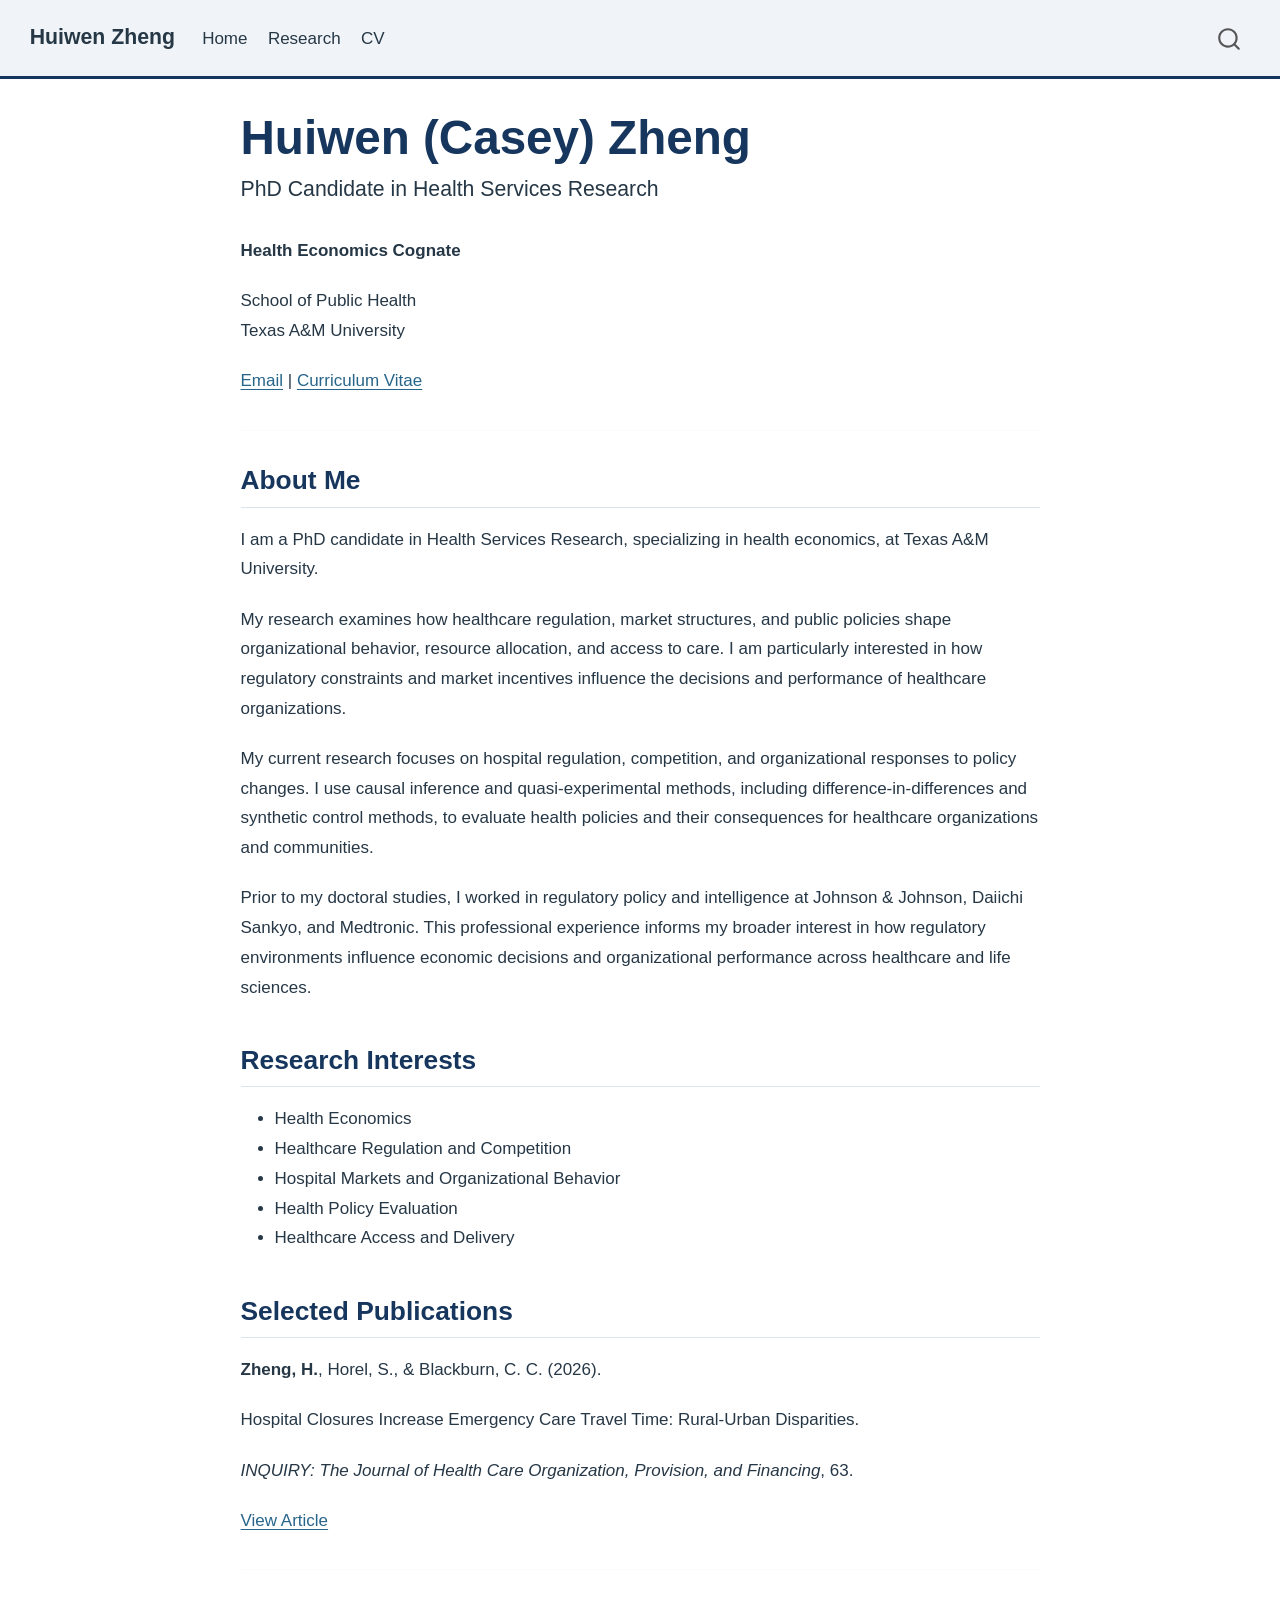
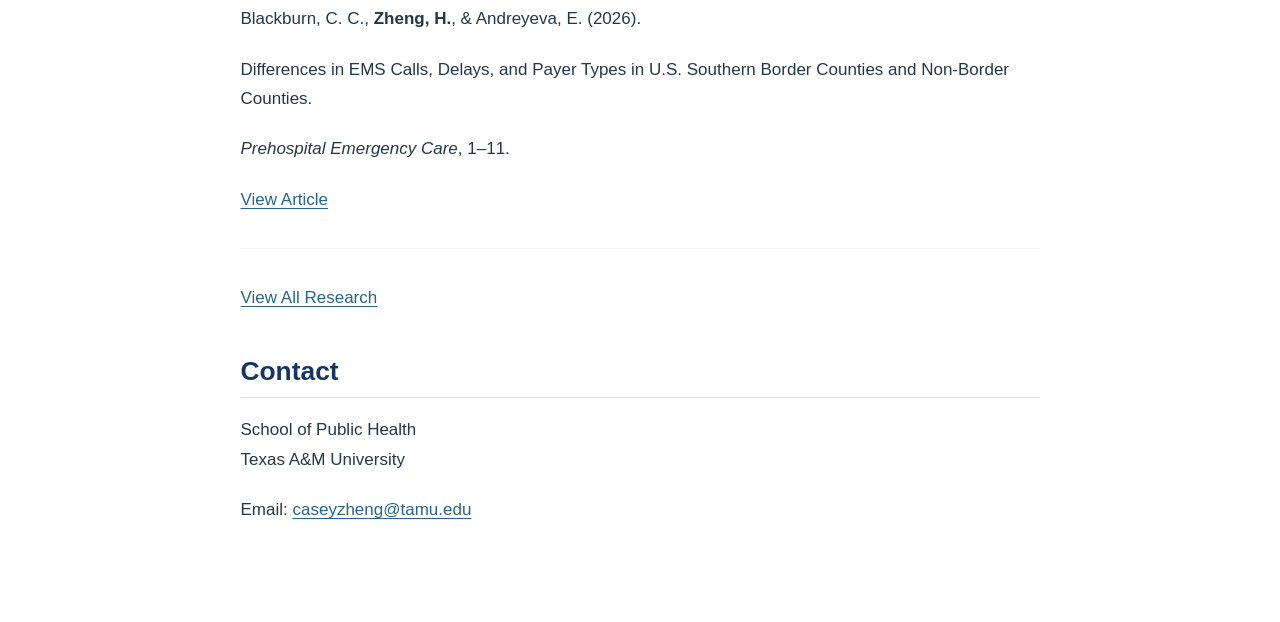
<file: index.html>
<!DOCTYPE html>
<html xmlns="http://www.w3.org/1999/xhtml" lang="en" xml:lang="en"><head>

<meta charset="utf-8">
<meta name="generator" content="quarto-1.5.57">

<meta name="viewport" content="width=device-width, initial-scale=1.0, user-scalable=yes">


<title>Huiwen (Casey) Zheng – Huiwen Zheng</title>
<style>
code{white-space: pre-wrap;}
span.smallcaps{font-variant: small-caps;}
div.columns{display: flex; gap: min(4vw, 1.5em);}
div.column{flex: auto; overflow-x: auto;}
div.hanging-indent{margin-left: 1.5em; text-indent: -1.5em;}
ul.task-list{list-style: none;}
ul.task-list li input[type="checkbox"] {
  width: 0.8em;
  margin: 0 0.8em 0.2em -1em; /* quarto-specific, see https://github.com/quarto-dev/quarto-cli/issues/4556 */ 
  vertical-align: middle;
}
</style>


<script src="site_libs/quarto-nav/quarto-nav.js"></script>
<script src="site_libs/quarto-nav/headroom.min.js"></script>
<script src="site_libs/clipboard/clipboard.min.js"></script>
<script src="site_libs/quarto-search/autocomplete.umd.js"></script>
<script src="site_libs/quarto-search/fuse.min.js"></script>
<script src="site_libs/quarto-search/quarto-search.js"></script>
<meta name="quarto:offset" content="./">
<script src="site_libs/quarto-html/quarto.js"></script>
<script src="site_libs/quarto-html/popper.min.js"></script>
<script src="site_libs/quarto-html/tippy.umd.min.js"></script>
<script src="site_libs/quarto-html/anchor.min.js"></script>
<link href="site_libs/quarto-html/tippy.css" rel="stylesheet">
<link href="site_libs/quarto-html/quarto-syntax-highlighting.css" rel="stylesheet" id="quarto-text-highlighting-styles">
<script src="site_libs/bootstrap/bootstrap.min.js"></script>
<link href="site_libs/bootstrap/bootstrap-icons.css" rel="stylesheet">
<link href="site_libs/bootstrap/bootstrap.min.css" rel="stylesheet" id="quarto-bootstrap" data-mode="light">
<script id="quarto-search-options" type="application/json">{
  "location": "navbar",
  "copy-button": false,
  "collapse-after": 3,
  "panel-placement": "end",
  "type": "overlay",
  "limit": 50,
  "keyboard-shortcut": [
    "f",
    "/",
    "s"
  ],
  "show-item-context": false,
  "language": {
    "search-no-results-text": "No results",
    "search-matching-documents-text": "matching documents",
    "search-copy-link-title": "Copy link to search",
    "search-hide-matches-text": "Hide additional matches",
    "search-more-match-text": "more match in this document",
    "search-more-matches-text": "more matches in this document",
    "search-clear-button-title": "Clear",
    "search-text-placeholder": "",
    "search-detached-cancel-button-title": "Cancel",
    "search-submit-button-title": "Submit",
    "search-label": "Search"
  }
}</script>


<link rel="stylesheet" href="styles.css">
</head>

<body class="nav-fixed fullcontent">

<div id="quarto-search-results"></div>
  <header id="quarto-header" class="headroom fixed-top">
    <nav class="navbar navbar-expand-lg " data-bs-theme="dark">
      <div class="navbar-container container-fluid">
      <div class="navbar-brand-container mx-auto">
    <a class="navbar-brand" href="./index.html">
    <span class="navbar-title">Huiwen Zheng</span>
    </a>
  </div>
            <div id="quarto-search" class="" title="Search"></div>
          <button class="navbar-toggler" type="button" data-bs-toggle="collapse" data-bs-target="#navbarCollapse" aria-controls="navbarCollapse" role="menu" aria-expanded="false" aria-label="Toggle navigation" onclick="if (window.quartoToggleHeadroom) { window.quartoToggleHeadroom(); }">
  <span class="navbar-toggler-icon"></span>
</button>
          <div class="collapse navbar-collapse" id="navbarCollapse">
            <ul class="navbar-nav navbar-nav-scroll me-auto">
  <li class="nav-item">
    <a class="nav-link active" href="./index.html" aria-current="page"> 
<span class="menu-text">Home</span></a>
  </li>  
  <li class="nav-item">
    <a class="nav-link" href="./research.html"> 
<span class="menu-text">Research</span></a>
  </li>  
  <li class="nav-item">
    <a class="nav-link" href="./cv.html"> 
<span class="menu-text">CV</span></a>
  </li>  
</ul>
          </div> <!-- /navcollapse -->
            <div class="quarto-navbar-tools">
</div>
      </div> <!-- /container-fluid -->
    </nav>
</header>
<!-- content -->
<div id="quarto-content" class="quarto-container page-columns page-rows-contents page-layout-article page-navbar">
<!-- sidebar -->
<!-- margin-sidebar -->
    
<!-- main -->
<main class="content" id="quarto-document-content">

<header id="title-block-header" class="quarto-title-block default">
<div class="quarto-title">
<h1 class="title">Huiwen (Casey) Zheng</h1>
<p class="subtitle lead">PhD Candidate in Health Services Research</p>
</div>



<div class="quarto-title-meta">

    
  
    
  </div>
  


</header>


<p><strong>Health Economics Cognate</strong></p>
<p>School of Public Health<br>
Texas A&amp;M University</p>
<p><a href="mailto:caseyzheng@tamu.edu">Email</a> | <a href="./cv.html">Curriculum Vitae</a></p>
<hr>
<section id="about-me" class="level2">
<h2 class="anchored" data-anchor-id="about-me">About Me</h2>
<p>I am a PhD candidate in Health Services Research, specializing in health economics, at Texas A&amp;M University.</p>
<p>My research examines how healthcare regulation, market structures, and public policies shape organizational behavior, resource allocation, and access to care. I am particularly interested in how regulatory constraints and market incentives influence the decisions and performance of healthcare organizations.</p>
<p>My current research focuses on hospital regulation, competition, and organizational responses to policy changes. I use causal inference and quasi-experimental methods, including difference-in-differences and synthetic control methods, to evaluate health policies and their consequences for healthcare organizations and communities.</p>
<p>Prior to my doctoral studies, I worked in regulatory policy and intelligence at Johnson &amp; Johnson, Daiichi Sankyo, and Medtronic. This professional experience informs my broader interest in how regulatory environments influence economic decisions and organizational performance across healthcare and life sciences.</p>
</section>
<section id="research-interests" class="level2">
<h2 class="anchored" data-anchor-id="research-interests">Research Interests</h2>
<ul>
<li>Health Economics</li>
<li>Healthcare Regulation and Competition</li>
<li>Hospital Markets and Organizational Behavior</li>
<li>Health Policy Evaluation</li>
<li>Healthcare Access and Delivery</li>
</ul>
</section>
<section id="selected-publications" class="level2">
<h2 class="anchored" data-anchor-id="selected-publications">Selected Publications</h2>
<p><strong>Zheng, H.</strong>, Horel, S., &amp; Blackburn, C. C. (2026).</p>
<p>Hospital Closures Increase Emergency Care Travel Time: Rural-Urban Disparities.</p>
<p><em>INQUIRY: The Journal of Health Care Organization, Provision, and Financing</em>, 63.</p>
<p><a href="https://doi.org/10.1177/00469580261454514">View Article</a></p>
<hr>
<p>Blackburn, C. C., <strong>Zheng, H.</strong>, &amp; Andreyeva, E. (2026).</p>
<p>Differences in EMS Calls, Delays, and Payer Types in U.S. Southern Border Counties and Non-Border Counties.</p>
<p><em>Prehospital Emergency Care</em>, 1–11.</p>
<p><a href="https://doi.org/10.1080/10903127.2026.2735429">View Article</a></p>
<hr>
<p><a href="./research.html">View All Research</a></p>
</section>
<section id="contact" class="level2">
<h2 class="anchored" data-anchor-id="contact">Contact</h2>
<p>School of Public Health<br>
Texas A&amp;M University</p>
<p>Email: <a href="mailto:caseyzheng@tamu.edu">caseyzheng@tamu.edu</a></p>


</section>

</main> <!-- /main -->
<script id="quarto-html-after-body" type="application/javascript">
window.document.addEventListener("DOMContentLoaded", function (event) {
  const toggleBodyColorMode = (bsSheetEl) => {
    const mode = bsSheetEl.getAttribute("data-mode");
    const bodyEl = window.document.querySelector("body");
    if (mode === "dark") {
      bodyEl.classList.add("quarto-dark");
      bodyEl.classList.remove("quarto-light");
    } else {
      bodyEl.classList.add("quarto-light");
      bodyEl.classList.remove("quarto-dark");
    }
  }
  const toggleBodyColorPrimary = () => {
    const bsSheetEl = window.document.querySelector("link#quarto-bootstrap");
    if (bsSheetEl) {
      toggleBodyColorMode(bsSheetEl);
    }
  }
  toggleBodyColorPrimary();  
  const icon = "";
  const anchorJS = new window.AnchorJS();
  anchorJS.options = {
    placement: 'right',
    icon: icon
  };
  anchorJS.add('.anchored');
  const isCodeAnnotation = (el) => {
    for (const clz of el.classList) {
      if (clz.startsWith('code-annotation-')) {                     
        return true;
      }
    }
    return false;
  }
  const onCopySuccess = function(e) {
    // button target
    const button = e.trigger;
    // don't keep focus
    button.blur();
    // flash "checked"
    button.classList.add('code-copy-button-checked');
    var currentTitle = button.getAttribute("title");
    button.setAttribute("title", "Copied!");
    let tooltip;
    if (window.bootstrap) {
      button.setAttribute("data-bs-toggle", "tooltip");
      button.setAttribute("data-bs-placement", "left");
      button.setAttribute("data-bs-title", "Copied!");
      tooltip = new bootstrap.Tooltip(button, 
        { trigger: "manual", 
          customClass: "code-copy-button-tooltip",
          offset: [0, -8]});
      tooltip.show();    
    }
    setTimeout(function() {
      if (tooltip) {
        tooltip.hide();
        button.removeAttribute("data-bs-title");
        button.removeAttribute("data-bs-toggle");
        button.removeAttribute("data-bs-placement");
      }
      button.setAttribute("title", currentTitle);
      button.classList.remove('code-copy-button-checked');
    }, 1000);
    // clear code selection
    e.clearSelection();
  }
  const getTextToCopy = function(trigger) {
      const codeEl = trigger.previousElementSibling.cloneNode(true);
      for (const childEl of codeEl.children) {
        if (isCodeAnnotation(childEl)) {
          childEl.remove();
        }
      }
      return codeEl.innerText;
  }
  const clipboard = new window.ClipboardJS('.code-copy-button:not([data-in-quarto-modal])', {
    text: getTextToCopy
  });
  clipboard.on('success', onCopySuccess);
  if (window.document.getElementById('quarto-embedded-source-code-modal')) {
    // For code content inside modals, clipBoardJS needs to be initialized with a container option
    // TODO: Check when it could be a function (https://github.com/zenorocha/clipboard.js/issues/860)
    const clipboardModal = new window.ClipboardJS('.code-copy-button[data-in-quarto-modal]', {
      text: getTextToCopy,
      container: window.document.getElementById('quarto-embedded-source-code-modal')
    });
    clipboardModal.on('success', onCopySuccess);
  }
    var localhostRegex = new RegExp(/^(?:http|https):\/\/localhost\:?[0-9]*\//);
    var mailtoRegex = new RegExp(/^mailto:/);
      var filterRegex = new RegExp("https:\/\/huiwencaseyzheng\.github\.io\/");
    var isInternal = (href) => {
        return filterRegex.test(href) || localhostRegex.test(href) || mailtoRegex.test(href);
    }
    // Inspect non-navigation links and adorn them if external
 	var links = window.document.querySelectorAll('a[href]:not(.nav-link):not(.navbar-brand):not(.toc-action):not(.sidebar-link):not(.sidebar-item-toggle):not(.pagination-link):not(.no-external):not([aria-hidden]):not(.dropdown-item):not(.quarto-navigation-tool):not(.about-link)');
    for (var i=0; i<links.length; i++) {
      const link = links[i];
      if (!isInternal(link.href)) {
        // undo the damage that might have been done by quarto-nav.js in the case of
        // links that we want to consider external
        if (link.dataset.originalHref !== undefined) {
          link.href = link.dataset.originalHref;
        }
      }
    }
  function tippyHover(el, contentFn, onTriggerFn, onUntriggerFn) {
    const config = {
      allowHTML: true,
      maxWidth: 500,
      delay: 100,
      arrow: false,
      appendTo: function(el) {
          return el.parentElement;
      },
      interactive: true,
      interactiveBorder: 10,
      theme: 'quarto',
      placement: 'bottom-start',
    };
    if (contentFn) {
      config.content = contentFn;
    }
    if (onTriggerFn) {
      config.onTrigger = onTriggerFn;
    }
    if (onUntriggerFn) {
      config.onUntrigger = onUntriggerFn;
    }
    window.tippy(el, config); 
  }
  const noterefs = window.document.querySelectorAll('a[role="doc-noteref"]');
  for (var i=0; i<noterefs.length; i++) {
    const ref = noterefs[i];
    tippyHover(ref, function() {
      // use id or data attribute instead here
      let href = ref.getAttribute('data-footnote-href') || ref.getAttribute('href');
      try { href = new URL(href).hash; } catch {}
      const id = href.replace(/^#\/?/, "");
      const note = window.document.getElementById(id);
      if (note) {
        return note.innerHTML;
      } else {
        return "";
      }
    });
  }
  const xrefs = window.document.querySelectorAll('a.quarto-xref');
  const processXRef = (id, note) => {
    // Strip column container classes
    const stripColumnClz = (el) => {
      el.classList.remove("page-full", "page-columns");
      if (el.children) {
        for (const child of el.children) {
          stripColumnClz(child);
        }
      }
    }
    stripColumnClz(note)
    if (id === null || id.startsWith('sec-')) {
      // Special case sections, only their first couple elements
      const container = document.createElement("div");
      if (note.children && note.children.length > 2) {
        container.appendChild(note.children[0].cloneNode(true));
        for (let i = 1; i < note.children.length; i++) {
          const child = note.children[i];
          if (child.tagName === "P" && child.innerText === "") {
            continue;
          } else {
            container.appendChild(child.cloneNode(true));
            break;
          }
        }
        if (window.Quarto?.typesetMath) {
          window.Quarto.typesetMath(container);
        }
        return container.innerHTML
      } else {
        if (window.Quarto?.typesetMath) {
          window.Quarto.typesetMath(note);
        }
        return note.innerHTML;
      }
    } else {
      // Remove any anchor links if they are present
      const anchorLink = note.querySelector('a.anchorjs-link');
      if (anchorLink) {
        anchorLink.remove();
      }
      if (window.Quarto?.typesetMath) {
        window.Quarto.typesetMath(note);
      }
      // TODO in 1.5, we should make sure this works without a callout special case
      if (note.classList.contains("callout")) {
        return note.outerHTML;
      } else {
        return note.innerHTML;
      }
    }
  }
  for (var i=0; i<xrefs.length; i++) {
    const xref = xrefs[i];
    tippyHover(xref, undefined, function(instance) {
      instance.disable();
      let url = xref.getAttribute('href');
      let hash = undefined; 
      if (url.startsWith('#')) {
        hash = url;
      } else {
        try { hash = new URL(url).hash; } catch {}
      }
      if (hash) {
        const id = hash.replace(/^#\/?/, "");
        const note = window.document.getElementById(id);
        if (note !== null) {
          try {
            const html = processXRef(id, note.cloneNode(true));
            instance.setContent(html);
          } finally {
            instance.enable();
            instance.show();
          }
        } else {
          // See if we can fetch this
          fetch(url.split('#')[0])
          .then(res => res.text())
          .then(html => {
            const parser = new DOMParser();
            const htmlDoc = parser.parseFromString(html, "text/html");
            const note = htmlDoc.getElementById(id);
            if (note !== null) {
              const html = processXRef(id, note);
              instance.setContent(html);
            } 
          }).finally(() => {
            instance.enable();
            instance.show();
          });
        }
      } else {
        // See if we can fetch a full url (with no hash to target)
        // This is a special case and we should probably do some content thinning / targeting
        fetch(url)
        .then(res => res.text())
        .then(html => {
          const parser = new DOMParser();
          const htmlDoc = parser.parseFromString(html, "text/html");
          const note = htmlDoc.querySelector('main.content');
          if (note !== null) {
            // This should only happen for chapter cross references
            // (since there is no id in the URL)
            // remove the first header
            if (note.children.length > 0 && note.children[0].tagName === "HEADER") {
              note.children[0].remove();
            }
            const html = processXRef(null, note);
            instance.setContent(html);
          } 
        }).finally(() => {
          instance.enable();
          instance.show();
        });
      }
    }, function(instance) {
    });
  }
      let selectedAnnoteEl;
      const selectorForAnnotation = ( cell, annotation) => {
        let cellAttr = 'data-code-cell="' + cell + '"';
        let lineAttr = 'data-code-annotation="' +  annotation + '"';
        const selector = 'span[' + cellAttr + '][' + lineAttr + ']';
        return selector;
      }
      const selectCodeLines = (annoteEl) => {
        const doc = window.document;
        const targetCell = annoteEl.getAttribute("data-target-cell");
        const targetAnnotation = annoteEl.getAttribute("data-target-annotation");
        const annoteSpan = window.document.querySelector(selectorForAnnotation(targetCell, targetAnnotation));
        const lines = annoteSpan.getAttribute("data-code-lines").split(",");
        const lineIds = lines.map((line) => {
          return targetCell + "-" + line;
        })
        let top = null;
        let height = null;
        let parent = null;
        if (lineIds.length > 0) {
            //compute the position of the single el (top and bottom and make a div)
            const el = window.document.getElementById(lineIds[0]);
            top = el.offsetTop;
            height = el.offsetHeight;
            parent = el.parentElement.parentElement;
          if (lineIds.length > 1) {
            const lastEl = window.document.getElementById(lineIds[lineIds.length - 1]);
            const bottom = lastEl.offsetTop + lastEl.offsetHeight;
            height = bottom - top;
          }
          if (top !== null && height !== null && parent !== null) {
            // cook up a div (if necessary) and position it 
            let div = window.document.getElementById("code-annotation-line-highlight");
            if (div === null) {
              div = window.document.createElement("div");
              div.setAttribute("id", "code-annotation-line-highlight");
              div.style.position = 'absolute';
              parent.appendChild(div);
            }
            div.style.top = top - 2 + "px";
            div.style.height = height + 4 + "px";
            div.style.left = 0;
            let gutterDiv = window.document.getElementById("code-annotation-line-highlight-gutter");
            if (gutterDiv === null) {
              gutterDiv = window.document.createElement("div");
              gutterDiv.setAttribute("id", "code-annotation-line-highlight-gutter");
              gutterDiv.style.position = 'absolute';
              const codeCell = window.document.getElementById(targetCell);
              const gutter = codeCell.querySelector('.code-annotation-gutter');
              gutter.appendChild(gutterDiv);
            }
            gutterDiv.style.top = top - 2 + "px";
            gutterDiv.style.height = height + 4 + "px";
          }
          selectedAnnoteEl = annoteEl;
        }
      };
      const unselectCodeLines = () => {
        const elementsIds = ["code-annotation-line-highlight", "code-annotation-line-highlight-gutter"];
        elementsIds.forEach((elId) => {
          const div = window.document.getElementById(elId);
          if (div) {
            div.remove();
          }
        });
        selectedAnnoteEl = undefined;
      };
        // Handle positioning of the toggle
    window.addEventListener(
      "resize",
      throttle(() => {
        elRect = undefined;
        if (selectedAnnoteEl) {
          selectCodeLines(selectedAnnoteEl);
        }
      }, 10)
    );
    function throttle(fn, ms) {
    let throttle = false;
    let timer;
      return (...args) => {
        if(!throttle) { // first call gets through
            fn.apply(this, args);
            throttle = true;
        } else { // all the others get throttled
            if(timer) clearTimeout(timer); // cancel #2
            timer = setTimeout(() => {
              fn.apply(this, args);
              timer = throttle = false;
            }, ms);
        }
      };
    }
      // Attach click handler to the DT
      const annoteDls = window.document.querySelectorAll('dt[data-target-cell]');
      for (const annoteDlNode of annoteDls) {
        annoteDlNode.addEventListener('click', (event) => {
          const clickedEl = event.target;
          if (clickedEl !== selectedAnnoteEl) {
            unselectCodeLines();
            const activeEl = window.document.querySelector('dt[data-target-cell].code-annotation-active');
            if (activeEl) {
              activeEl.classList.remove('code-annotation-active');
            }
            selectCodeLines(clickedEl);
            clickedEl.classList.add('code-annotation-active');
          } else {
            // Unselect the line
            unselectCodeLines();
            clickedEl.classList.remove('code-annotation-active');
          }
        });
      }
  const findCites = (el) => {
    const parentEl = el.parentElement;
    if (parentEl) {
      const cites = parentEl.dataset.cites;
      if (cites) {
        return {
          el,
          cites: cites.split(' ')
        };
      } else {
        return findCites(el.parentElement)
      }
    } else {
      return undefined;
    }
  };
  var bibliorefs = window.document.querySelectorAll('a[role="doc-biblioref"]');
  for (var i=0; i<bibliorefs.length; i++) {
    const ref = bibliorefs[i];
    const citeInfo = findCites(ref);
    if (citeInfo) {
      tippyHover(citeInfo.el, function() {
        var popup = window.document.createElement('div');
        citeInfo.cites.forEach(function(cite) {
          var citeDiv = window.document.createElement('div');
          citeDiv.classList.add('hanging-indent');
          citeDiv.classList.add('csl-entry');
          var biblioDiv = window.document.getElementById('ref-' + cite);
          if (biblioDiv) {
            citeDiv.innerHTML = biblioDiv.innerHTML;
          }
          popup.appendChild(citeDiv);
        });
        return popup.innerHTML;
      });
    }
  }
});
</script>
</div> <!-- /content -->




</body></html>
</file>
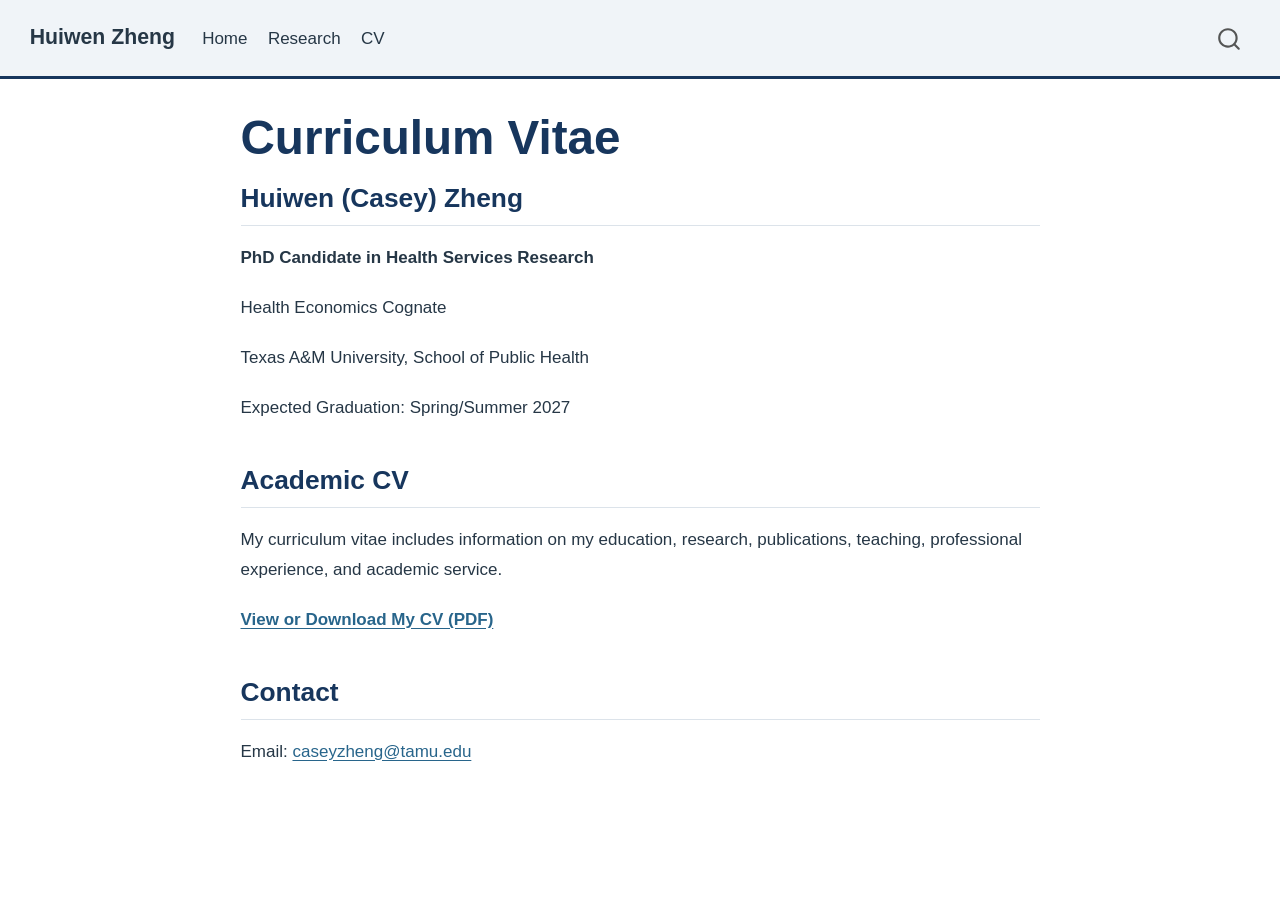
<file: cv.html>
<!DOCTYPE html>
<html xmlns="http://www.w3.org/1999/xhtml" lang="en" xml:lang="en"><head>

<meta charset="utf-8">
<meta name="generator" content="quarto-1.5.57">

<meta name="viewport" content="width=device-width, initial-scale=1.0, user-scalable=yes">


<title>Curriculum Vitae – Huiwen Zheng</title>
<style>
code{white-space: pre-wrap;}
span.smallcaps{font-variant: small-caps;}
div.columns{display: flex; gap: min(4vw, 1.5em);}
div.column{flex: auto; overflow-x: auto;}
div.hanging-indent{margin-left: 1.5em; text-indent: -1.5em;}
ul.task-list{list-style: none;}
ul.task-list li input[type="checkbox"] {
  width: 0.8em;
  margin: 0 0.8em 0.2em -1em; /* quarto-specific, see https://github.com/quarto-dev/quarto-cli/issues/4556 */ 
  vertical-align: middle;
}
</style>


<script src="site_libs/quarto-nav/quarto-nav.js"></script>
<script src="site_libs/quarto-nav/headroom.min.js"></script>
<script src="site_libs/clipboard/clipboard.min.js"></script>
<script src="site_libs/quarto-search/autocomplete.umd.js"></script>
<script src="site_libs/quarto-search/fuse.min.js"></script>
<script src="site_libs/quarto-search/quarto-search.js"></script>
<meta name="quarto:offset" content="./">
<script src="site_libs/quarto-html/quarto.js"></script>
<script src="site_libs/quarto-html/popper.min.js"></script>
<script src="site_libs/quarto-html/tippy.umd.min.js"></script>
<script src="site_libs/quarto-html/anchor.min.js"></script>
<link href="site_libs/quarto-html/tippy.css" rel="stylesheet">
<link href="site_libs/quarto-html/quarto-syntax-highlighting.css" rel="stylesheet" id="quarto-text-highlighting-styles">
<script src="site_libs/bootstrap/bootstrap.min.js"></script>
<link href="site_libs/bootstrap/bootstrap-icons.css" rel="stylesheet">
<link href="site_libs/bootstrap/bootstrap.min.css" rel="stylesheet" id="quarto-bootstrap" data-mode="light">
<script id="quarto-search-options" type="application/json">{
  "location": "navbar",
  "copy-button": false,
  "collapse-after": 3,
  "panel-placement": "end",
  "type": "overlay",
  "limit": 50,
  "keyboard-shortcut": [
    "f",
    "/",
    "s"
  ],
  "show-item-context": false,
  "language": {
    "search-no-results-text": "No results",
    "search-matching-documents-text": "matching documents",
    "search-copy-link-title": "Copy link to search",
    "search-hide-matches-text": "Hide additional matches",
    "search-more-match-text": "more match in this document",
    "search-more-matches-text": "more matches in this document",
    "search-clear-button-title": "Clear",
    "search-text-placeholder": "",
    "search-detached-cancel-button-title": "Cancel",
    "search-submit-button-title": "Submit",
    "search-label": "Search"
  }
}</script>


<link rel="stylesheet" href="styles.css">
</head>

<body class="nav-fixed fullcontent">

<div id="quarto-search-results"></div>
  <header id="quarto-header" class="headroom fixed-top">
    <nav class="navbar navbar-expand-lg " data-bs-theme="dark">
      <div class="navbar-container container-fluid">
      <div class="navbar-brand-container mx-auto">
    <a class="navbar-brand" href="./index.html">
    <span class="navbar-title">Huiwen Zheng</span>
    </a>
  </div>
            <div id="quarto-search" class="" title="Search"></div>
          <button class="navbar-toggler" type="button" data-bs-toggle="collapse" data-bs-target="#navbarCollapse" aria-controls="navbarCollapse" role="menu" aria-expanded="false" aria-label="Toggle navigation" onclick="if (window.quartoToggleHeadroom) { window.quartoToggleHeadroom(); }">
  <span class="navbar-toggler-icon"></span>
</button>
          <div class="collapse navbar-collapse" id="navbarCollapse">
            <ul class="navbar-nav navbar-nav-scroll me-auto">
  <li class="nav-item">
    <a class="nav-link" href="./index.html"> 
<span class="menu-text">Home</span></a>
  </li>  
  <li class="nav-item">
    <a class="nav-link" href="./research.html"> 
<span class="menu-text">Research</span></a>
  </li>  
  <li class="nav-item">
    <a class="nav-link active" href="./cv.html" aria-current="page"> 
<span class="menu-text">CV</span></a>
  </li>  
</ul>
          </div> <!-- /navcollapse -->
            <div class="quarto-navbar-tools">
</div>
      </div> <!-- /container-fluid -->
    </nav>
</header>
<!-- content -->
<div id="quarto-content" class="quarto-container page-columns page-rows-contents page-layout-article page-navbar">
<!-- sidebar -->
<!-- margin-sidebar -->
    
<!-- main -->
<main class="content" id="quarto-document-content">

<header id="title-block-header" class="quarto-title-block default">
<div class="quarto-title">
<h1 class="title">Curriculum Vitae</h1>
</div>



<div class="quarto-title-meta">

    
  
    
  </div>
  


</header>


<section id="huiwen-casey-zheng" class="level2">
<h2 class="anchored" data-anchor-id="huiwen-casey-zheng">Huiwen (Casey) Zheng</h2>
<p><strong>PhD Candidate in Health Services Research</strong></p>
<p>Health Economics Cognate</p>
<p>Texas A&amp;M University, School of Public Health</p>
<p>Expected Graduation: Spring/Summer 2027</p>
</section>
<section id="academic-cv" class="level2">
<h2 class="anchored" data-anchor-id="academic-cv">Academic CV</h2>
<p>My curriculum vitae includes information on my education, research, publications, teaching, professional experience, and academic service.</p>
<p><a href="files/Huiwen_Zheng_Public_CV.pdf"><strong>View or Download My CV (PDF)</strong></a></p>
</section>
<section id="contact" class="level2">
<h2 class="anchored" data-anchor-id="contact">Contact</h2>
<p>Email: <a href="mailto:caseyzheng@tamu.edu">caseyzheng@tamu.edu</a></p>


</section>

</main> <!-- /main -->
<script id="quarto-html-after-body" type="application/javascript">
window.document.addEventListener("DOMContentLoaded", function (event) {
  const toggleBodyColorMode = (bsSheetEl) => {
    const mode = bsSheetEl.getAttribute("data-mode");
    const bodyEl = window.document.querySelector("body");
    if (mode === "dark") {
      bodyEl.classList.add("quarto-dark");
      bodyEl.classList.remove("quarto-light");
    } else {
      bodyEl.classList.add("quarto-light");
      bodyEl.classList.remove("quarto-dark");
    }
  }
  const toggleBodyColorPrimary = () => {
    const bsSheetEl = window.document.querySelector("link#quarto-bootstrap");
    if (bsSheetEl) {
      toggleBodyColorMode(bsSheetEl);
    }
  }
  toggleBodyColorPrimary();  
  const icon = "";
  const anchorJS = new window.AnchorJS();
  anchorJS.options = {
    placement: 'right',
    icon: icon
  };
  anchorJS.add('.anchored');
  const isCodeAnnotation = (el) => {
    for (const clz of el.classList) {
      if (clz.startsWith('code-annotation-')) {                     
        return true;
      }
    }
    return false;
  }
  const onCopySuccess = function(e) {
    // button target
    const button = e.trigger;
    // don't keep focus
    button.blur();
    // flash "checked"
    button.classList.add('code-copy-button-checked');
    var currentTitle = button.getAttribute("title");
    button.setAttribute("title", "Copied!");
    let tooltip;
    if (window.bootstrap) {
      button.setAttribute("data-bs-toggle", "tooltip");
      button.setAttribute("data-bs-placement", "left");
      button.setAttribute("data-bs-title", "Copied!");
      tooltip = new bootstrap.Tooltip(button, 
        { trigger: "manual", 
          customClass: "code-copy-button-tooltip",
          offset: [0, -8]});
      tooltip.show();    
    }
    setTimeout(function() {
      if (tooltip) {
        tooltip.hide();
        button.removeAttribute("data-bs-title");
        button.removeAttribute("data-bs-toggle");
        button.removeAttribute("data-bs-placement");
      }
      button.setAttribute("title", currentTitle);
      button.classList.remove('code-copy-button-checked');
    }, 1000);
    // clear code selection
    e.clearSelection();
  }
  const getTextToCopy = function(trigger) {
      const codeEl = trigger.previousElementSibling.cloneNode(true);
      for (const childEl of codeEl.children) {
        if (isCodeAnnotation(childEl)) {
          childEl.remove();
        }
      }
      return codeEl.innerText;
  }
  const clipboard = new window.ClipboardJS('.code-copy-button:not([data-in-quarto-modal])', {
    text: getTextToCopy
  });
  clipboard.on('success', onCopySuccess);
  if (window.document.getElementById('quarto-embedded-source-code-modal')) {
    // For code content inside modals, clipBoardJS needs to be initialized with a container option
    // TODO: Check when it could be a function (https://github.com/zenorocha/clipboard.js/issues/860)
    const clipboardModal = new window.ClipboardJS('.code-copy-button[data-in-quarto-modal]', {
      text: getTextToCopy,
      container: window.document.getElementById('quarto-embedded-source-code-modal')
    });
    clipboardModal.on('success', onCopySuccess);
  }
    var localhostRegex = new RegExp(/^(?:http|https):\/\/localhost\:?[0-9]*\//);
    var mailtoRegex = new RegExp(/^mailto:/);
      var filterRegex = new RegExp("https:\/\/huiwencaseyzheng\.github\.io\/");
    var isInternal = (href) => {
        return filterRegex.test(href) || localhostRegex.test(href) || mailtoRegex.test(href);
    }
    // Inspect non-navigation links and adorn them if external
 	var links = window.document.querySelectorAll('a[href]:not(.nav-link):not(.navbar-brand):not(.toc-action):not(.sidebar-link):not(.sidebar-item-toggle):not(.pagination-link):not(.no-external):not([aria-hidden]):not(.dropdown-item):not(.quarto-navigation-tool):not(.about-link)');
    for (var i=0; i<links.length; i++) {
      const link = links[i];
      if (!isInternal(link.href)) {
        // undo the damage that might have been done by quarto-nav.js in the case of
        // links that we want to consider external
        if (link.dataset.originalHref !== undefined) {
          link.href = link.dataset.originalHref;
        }
      }
    }
  function tippyHover(el, contentFn, onTriggerFn, onUntriggerFn) {
    const config = {
      allowHTML: true,
      maxWidth: 500,
      delay: 100,
      arrow: false,
      appendTo: function(el) {
          return el.parentElement;
      },
      interactive: true,
      interactiveBorder: 10,
      theme: 'quarto',
      placement: 'bottom-start',
    };
    if (contentFn) {
      config.content = contentFn;
    }
    if (onTriggerFn) {
      config.onTrigger = onTriggerFn;
    }
    if (onUntriggerFn) {
      config.onUntrigger = onUntriggerFn;
    }
    window.tippy(el, config); 
  }
  const noterefs = window.document.querySelectorAll('a[role="doc-noteref"]');
  for (var i=0; i<noterefs.length; i++) {
    const ref = noterefs[i];
    tippyHover(ref, function() {
      // use id or data attribute instead here
      let href = ref.getAttribute('data-footnote-href') || ref.getAttribute('href');
      try { href = new URL(href).hash; } catch {}
      const id = href.replace(/^#\/?/, "");
      const note = window.document.getElementById(id);
      if (note) {
        return note.innerHTML;
      } else {
        return "";
      }
    });
  }
  const xrefs = window.document.querySelectorAll('a.quarto-xref');
  const processXRef = (id, note) => {
    // Strip column container classes
    const stripColumnClz = (el) => {
      el.classList.remove("page-full", "page-columns");
      if (el.children) {
        for (const child of el.children) {
          stripColumnClz(child);
        }
      }
    }
    stripColumnClz(note)
    if (id === null || id.startsWith('sec-')) {
      // Special case sections, only their first couple elements
      const container = document.createElement("div");
      if (note.children && note.children.length > 2) {
        container.appendChild(note.children[0].cloneNode(true));
        for (let i = 1; i < note.children.length; i++) {
          const child = note.children[i];
          if (child.tagName === "P" && child.innerText === "") {
            continue;
          } else {
            container.appendChild(child.cloneNode(true));
            break;
          }
        }
        if (window.Quarto?.typesetMath) {
          window.Quarto.typesetMath(container);
        }
        return container.innerHTML
      } else {
        if (window.Quarto?.typesetMath) {
          window.Quarto.typesetMath(note);
        }
        return note.innerHTML;
      }
    } else {
      // Remove any anchor links if they are present
      const anchorLink = note.querySelector('a.anchorjs-link');
      if (anchorLink) {
        anchorLink.remove();
      }
      if (window.Quarto?.typesetMath) {
        window.Quarto.typesetMath(note);
      }
      // TODO in 1.5, we should make sure this works without a callout special case
      if (note.classList.contains("callout")) {
        return note.outerHTML;
      } else {
        return note.innerHTML;
      }
    }
  }
  for (var i=0; i<xrefs.length; i++) {
    const xref = xrefs[i];
    tippyHover(xref, undefined, function(instance) {
      instance.disable();
      let url = xref.getAttribute('href');
      let hash = undefined; 
      if (url.startsWith('#')) {
        hash = url;
      } else {
        try { hash = new URL(url).hash; } catch {}
      }
      if (hash) {
        const id = hash.replace(/^#\/?/, "");
        const note = window.document.getElementById(id);
        if (note !== null) {
          try {
            const html = processXRef(id, note.cloneNode(true));
            instance.setContent(html);
          } finally {
            instance.enable();
            instance.show();
          }
        } else {
          // See if we can fetch this
          fetch(url.split('#')[0])
          .then(res => res.text())
          .then(html => {
            const parser = new DOMParser();
            const htmlDoc = parser.parseFromString(html, "text/html");
            const note = htmlDoc.getElementById(id);
            if (note !== null) {
              const html = processXRef(id, note);
              instance.setContent(html);
            } 
          }).finally(() => {
            instance.enable();
            instance.show();
          });
        }
      } else {
        // See if we can fetch a full url (with no hash to target)
        // This is a special case and we should probably do some content thinning / targeting
        fetch(url)
        .then(res => res.text())
        .then(html => {
          const parser = new DOMParser();
          const htmlDoc = parser.parseFromString(html, "text/html");
          const note = htmlDoc.querySelector('main.content');
          if (note !== null) {
            // This should only happen for chapter cross references
            // (since there is no id in the URL)
            // remove the first header
            if (note.children.length > 0 && note.children[0].tagName === "HEADER") {
              note.children[0].remove();
            }
            const html = processXRef(null, note);
            instance.setContent(html);
          } 
        }).finally(() => {
          instance.enable();
          instance.show();
        });
      }
    }, function(instance) {
    });
  }
      let selectedAnnoteEl;
      const selectorForAnnotation = ( cell, annotation) => {
        let cellAttr = 'data-code-cell="' + cell + '"';
        let lineAttr = 'data-code-annotation="' +  annotation + '"';
        const selector = 'span[' + cellAttr + '][' + lineAttr + ']';
        return selector;
      }
      const selectCodeLines = (annoteEl) => {
        const doc = window.document;
        const targetCell = annoteEl.getAttribute("data-target-cell");
        const targetAnnotation = annoteEl.getAttribute("data-target-annotation");
        const annoteSpan = window.document.querySelector(selectorForAnnotation(targetCell, targetAnnotation));
        const lines = annoteSpan.getAttribute("data-code-lines").split(",");
        const lineIds = lines.map((line) => {
          return targetCell + "-" + line;
        })
        let top = null;
        let height = null;
        let parent = null;
        if (lineIds.length > 0) {
            //compute the position of the single el (top and bottom and make a div)
            const el = window.document.getElementById(lineIds[0]);
            top = el.offsetTop;
            height = el.offsetHeight;
            parent = el.parentElement.parentElement;
          if (lineIds.length > 1) {
            const lastEl = window.document.getElementById(lineIds[lineIds.length - 1]);
            const bottom = lastEl.offsetTop + lastEl.offsetHeight;
            height = bottom - top;
          }
          if (top !== null && height !== null && parent !== null) {
            // cook up a div (if necessary) and position it 
            let div = window.document.getElementById("code-annotation-line-highlight");
            if (div === null) {
              div = window.document.createElement("div");
              div.setAttribute("id", "code-annotation-line-highlight");
              div.style.position = 'absolute';
              parent.appendChild(div);
            }
            div.style.top = top - 2 + "px";
            div.style.height = height + 4 + "px";
            div.style.left = 0;
            let gutterDiv = window.document.getElementById("code-annotation-line-highlight-gutter");
            if (gutterDiv === null) {
              gutterDiv = window.document.createElement("div");
              gutterDiv.setAttribute("id", "code-annotation-line-highlight-gutter");
              gutterDiv.style.position = 'absolute';
              const codeCell = window.document.getElementById(targetCell);
              const gutter = codeCell.querySelector('.code-annotation-gutter');
              gutter.appendChild(gutterDiv);
            }
            gutterDiv.style.top = top - 2 + "px";
            gutterDiv.style.height = height + 4 + "px";
          }
          selectedAnnoteEl = annoteEl;
        }
      };
      const unselectCodeLines = () => {
        const elementsIds = ["code-annotation-line-highlight", "code-annotation-line-highlight-gutter"];
        elementsIds.forEach((elId) => {
          const div = window.document.getElementById(elId);
          if (div) {
            div.remove();
          }
        });
        selectedAnnoteEl = undefined;
      };
        // Handle positioning of the toggle
    window.addEventListener(
      "resize",
      throttle(() => {
        elRect = undefined;
        if (selectedAnnoteEl) {
          selectCodeLines(selectedAnnoteEl);
        }
      }, 10)
    );
    function throttle(fn, ms) {
    let throttle = false;
    let timer;
      return (...args) => {
        if(!throttle) { // first call gets through
            fn.apply(this, args);
            throttle = true;
        } else { // all the others get throttled
            if(timer) clearTimeout(timer); // cancel #2
            timer = setTimeout(() => {
              fn.apply(this, args);
              timer = throttle = false;
            }, ms);
        }
      };
    }
      // Attach click handler to the DT
      const annoteDls = window.document.querySelectorAll('dt[data-target-cell]');
      for (const annoteDlNode of annoteDls) {
        annoteDlNode.addEventListener('click', (event) => {
          const clickedEl = event.target;
          if (clickedEl !== selectedAnnoteEl) {
            unselectCodeLines();
            const activeEl = window.document.querySelector('dt[data-target-cell].code-annotation-active');
            if (activeEl) {
              activeEl.classList.remove('code-annotation-active');
            }
            selectCodeLines(clickedEl);
            clickedEl.classList.add('code-annotation-active');
          } else {
            // Unselect the line
            unselectCodeLines();
            clickedEl.classList.remove('code-annotation-active');
          }
        });
      }
  const findCites = (el) => {
    const parentEl = el.parentElement;
    if (parentEl) {
      const cites = parentEl.dataset.cites;
      if (cites) {
        return {
          el,
          cites: cites.split(' ')
        };
      } else {
        return findCites(el.parentElement)
      }
    } else {
      return undefined;
    }
  };
  var bibliorefs = window.document.querySelectorAll('a[role="doc-biblioref"]');
  for (var i=0; i<bibliorefs.length; i++) {
    const ref = bibliorefs[i];
    const citeInfo = findCites(ref);
    if (citeInfo) {
      tippyHover(citeInfo.el, function() {
        var popup = window.document.createElement('div');
        citeInfo.cites.forEach(function(cite) {
          var citeDiv = window.document.createElement('div');
          citeDiv.classList.add('hanging-indent');
          citeDiv.classList.add('csl-entry');
          var biblioDiv = window.document.getElementById('ref-' + cite);
          if (biblioDiv) {
            citeDiv.innerHTML = biblioDiv.innerHTML;
          }
          popup.appendChild(citeDiv);
        });
        return popup.innerHTML;
      });
    }
  }
});
</script>
</div> <!-- /content -->




</body></html>
</file>
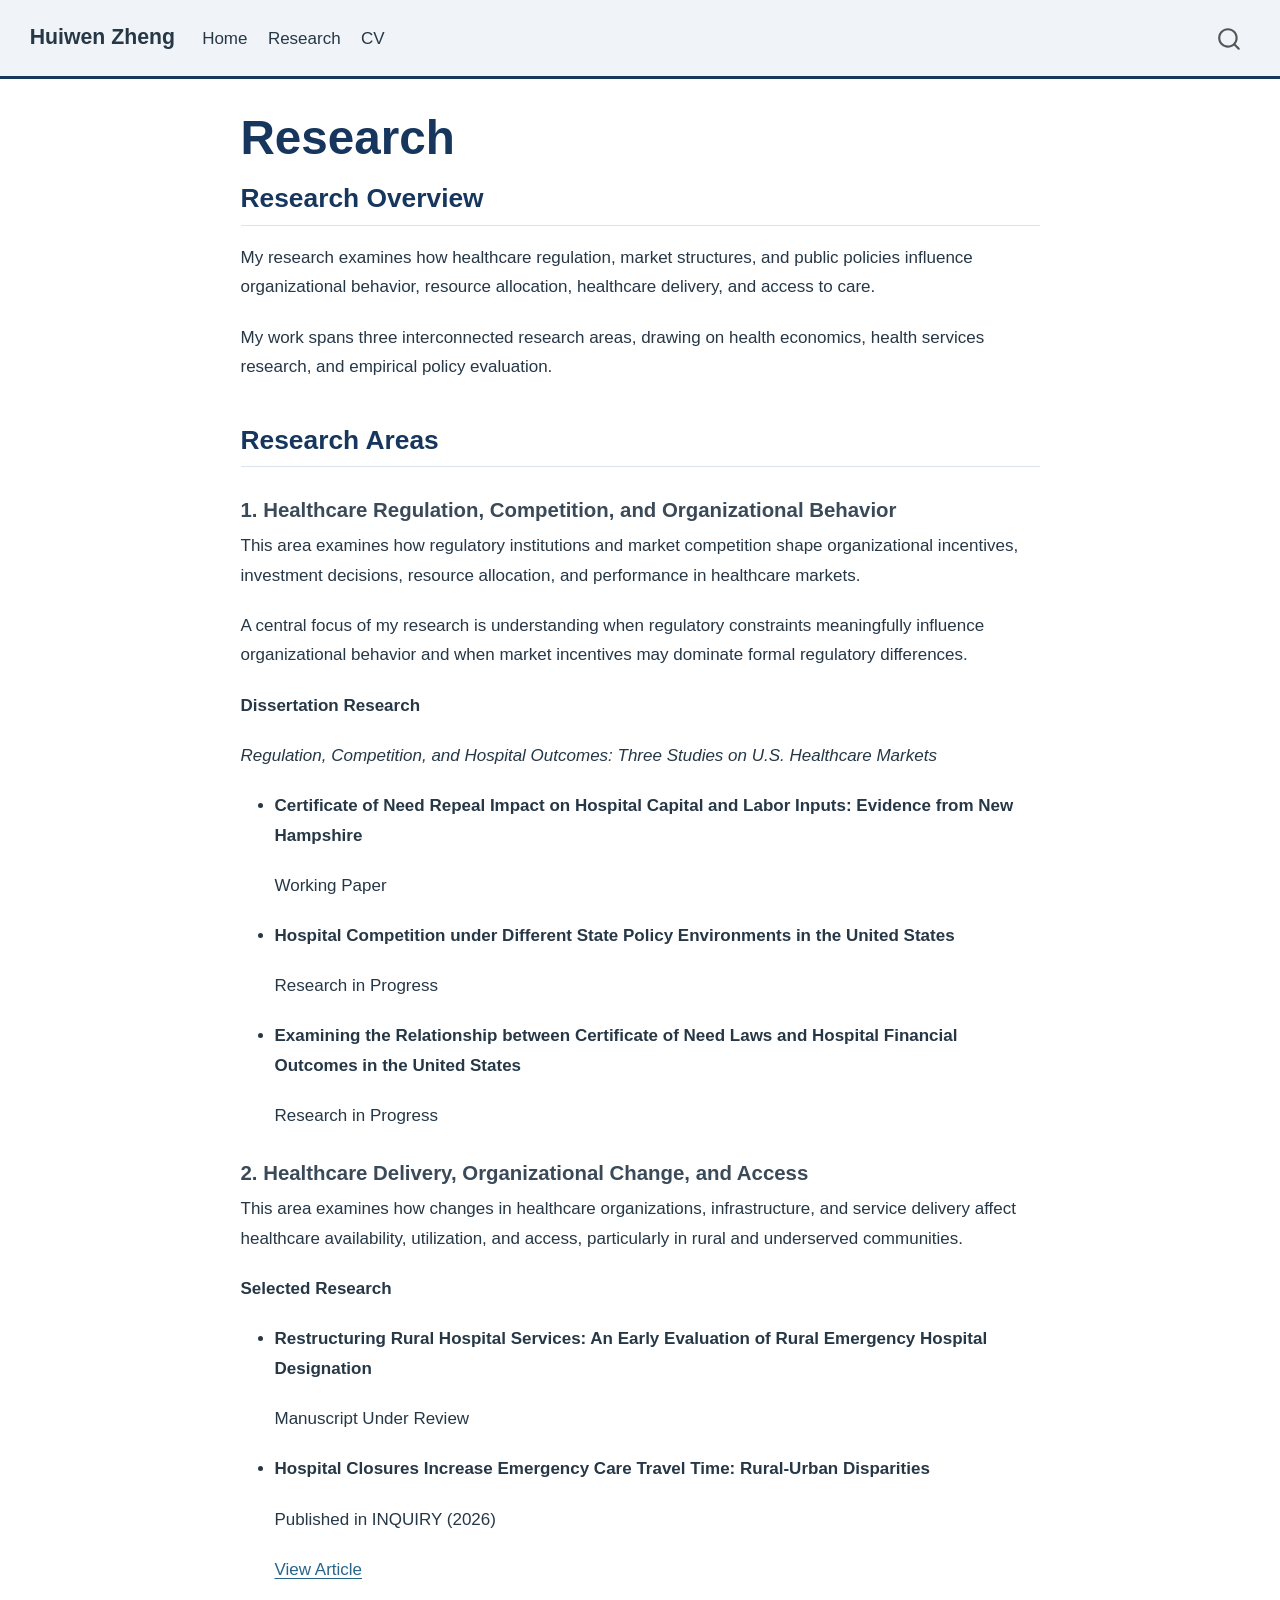
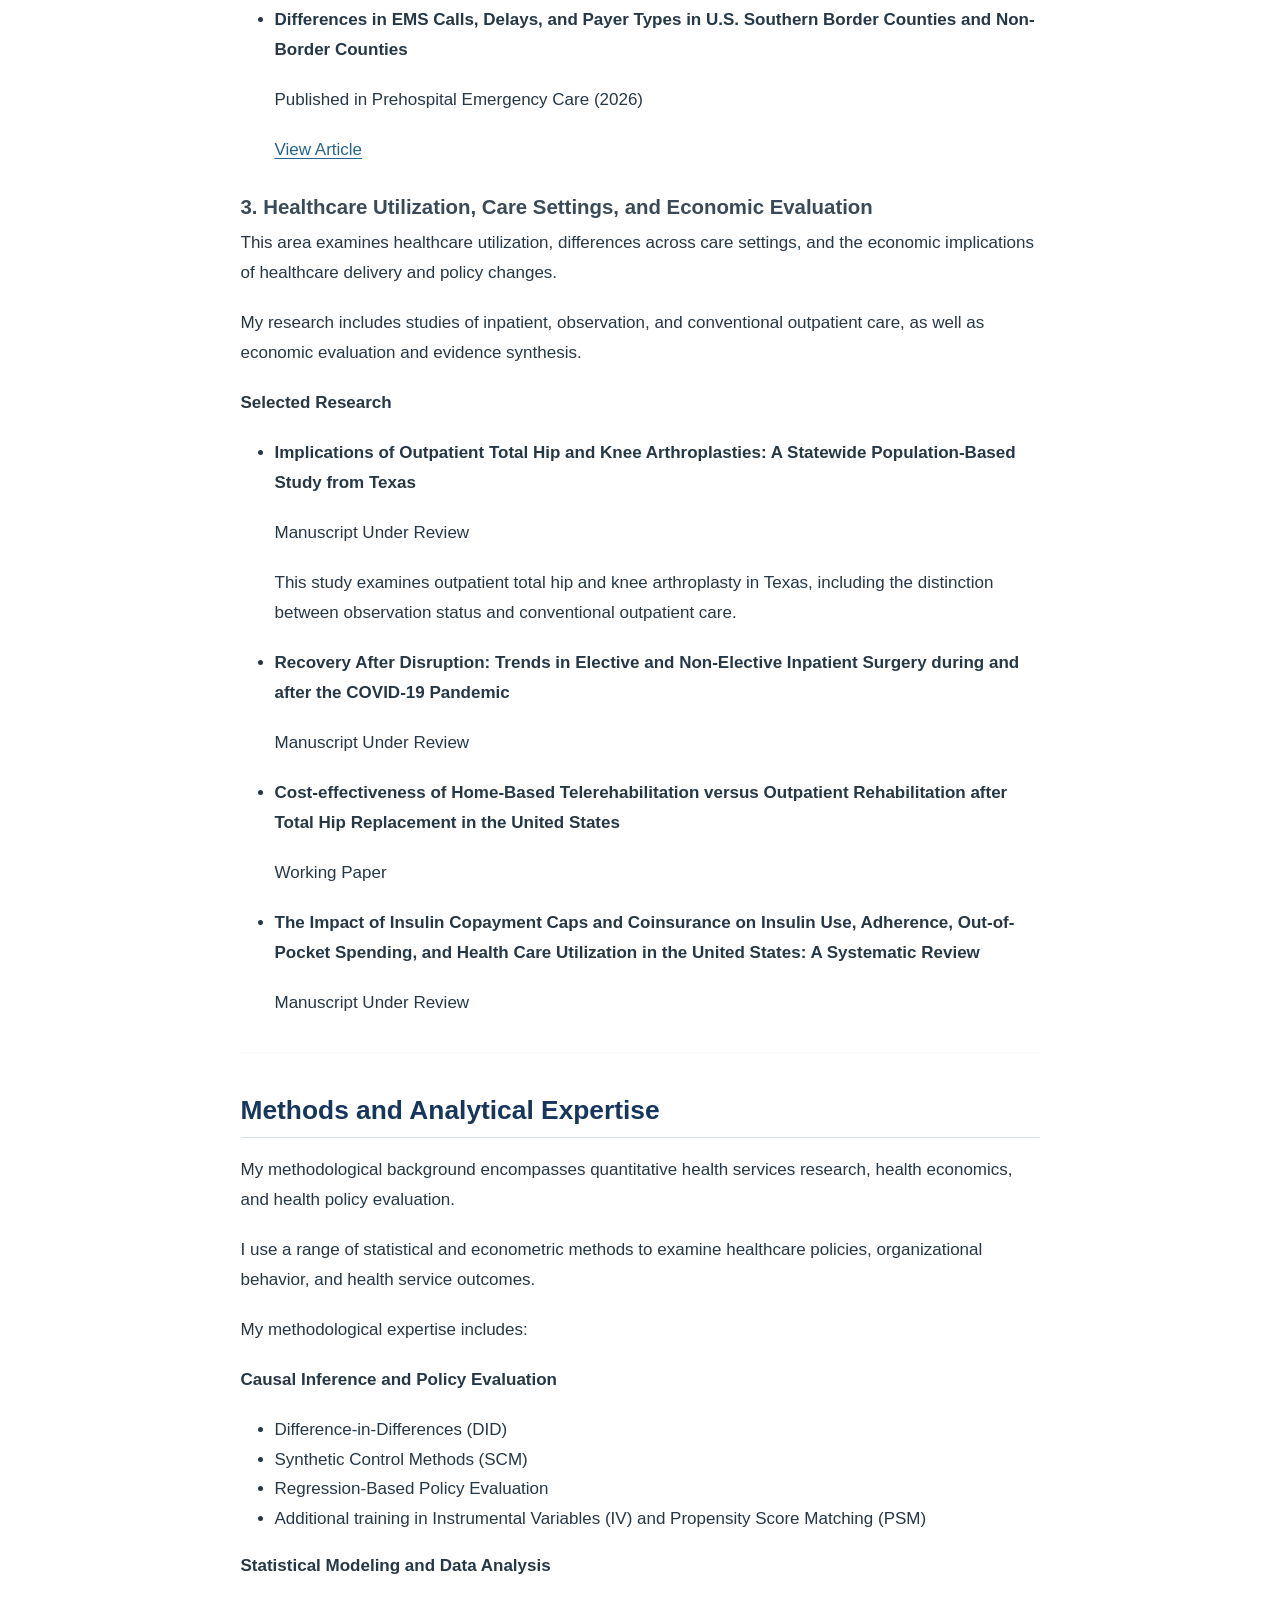
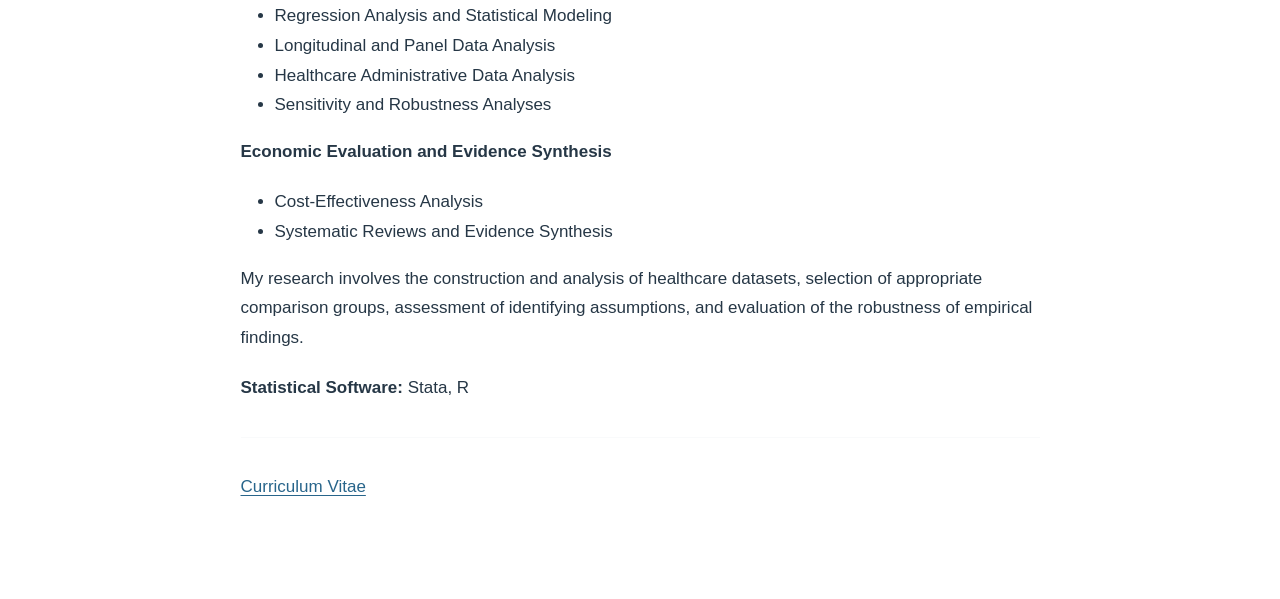
<file: research.html>
<!DOCTYPE html>
<html xmlns="http://www.w3.org/1999/xhtml" lang="en" xml:lang="en"><head>

<meta charset="utf-8">
<meta name="generator" content="quarto-1.5.57">

<meta name="viewport" content="width=device-width, initial-scale=1.0, user-scalable=yes">


<title>Research – Huiwen Zheng</title>
<style>
code{white-space: pre-wrap;}
span.smallcaps{font-variant: small-caps;}
div.columns{display: flex; gap: min(4vw, 1.5em);}
div.column{flex: auto; overflow-x: auto;}
div.hanging-indent{margin-left: 1.5em; text-indent: -1.5em;}
ul.task-list{list-style: none;}
ul.task-list li input[type="checkbox"] {
  width: 0.8em;
  margin: 0 0.8em 0.2em -1em; /* quarto-specific, see https://github.com/quarto-dev/quarto-cli/issues/4556 */ 
  vertical-align: middle;
}
</style>


<script src="site_libs/quarto-nav/quarto-nav.js"></script>
<script src="site_libs/quarto-nav/headroom.min.js"></script>
<script src="site_libs/clipboard/clipboard.min.js"></script>
<script src="site_libs/quarto-search/autocomplete.umd.js"></script>
<script src="site_libs/quarto-search/fuse.min.js"></script>
<script src="site_libs/quarto-search/quarto-search.js"></script>
<meta name="quarto:offset" content="./">
<script src="site_libs/quarto-html/quarto.js"></script>
<script src="site_libs/quarto-html/popper.min.js"></script>
<script src="site_libs/quarto-html/tippy.umd.min.js"></script>
<script src="site_libs/quarto-html/anchor.min.js"></script>
<link href="site_libs/quarto-html/tippy.css" rel="stylesheet">
<link href="site_libs/quarto-html/quarto-syntax-highlighting.css" rel="stylesheet" id="quarto-text-highlighting-styles">
<script src="site_libs/bootstrap/bootstrap.min.js"></script>
<link href="site_libs/bootstrap/bootstrap-icons.css" rel="stylesheet">
<link href="site_libs/bootstrap/bootstrap.min.css" rel="stylesheet" id="quarto-bootstrap" data-mode="light">
<script id="quarto-search-options" type="application/json">{
  "location": "navbar",
  "copy-button": false,
  "collapse-after": 3,
  "panel-placement": "end",
  "type": "overlay",
  "limit": 50,
  "keyboard-shortcut": [
    "f",
    "/",
    "s"
  ],
  "show-item-context": false,
  "language": {
    "search-no-results-text": "No results",
    "search-matching-documents-text": "matching documents",
    "search-copy-link-title": "Copy link to search",
    "search-hide-matches-text": "Hide additional matches",
    "search-more-match-text": "more match in this document",
    "search-more-matches-text": "more matches in this document",
    "search-clear-button-title": "Clear",
    "search-text-placeholder": "",
    "search-detached-cancel-button-title": "Cancel",
    "search-submit-button-title": "Submit",
    "search-label": "Search"
  }
}</script>


<link rel="stylesheet" href="styles.css">
</head>

<body class="nav-fixed fullcontent">

<div id="quarto-search-results"></div>
  <header id="quarto-header" class="headroom fixed-top">
    <nav class="navbar navbar-expand-lg " data-bs-theme="dark">
      <div class="navbar-container container-fluid">
      <div class="navbar-brand-container mx-auto">
    <a class="navbar-brand" href="./index.html">
    <span class="navbar-title">Huiwen Zheng</span>
    </a>
  </div>
            <div id="quarto-search" class="" title="Search"></div>
          <button class="navbar-toggler" type="button" data-bs-toggle="collapse" data-bs-target="#navbarCollapse" aria-controls="navbarCollapse" role="menu" aria-expanded="false" aria-label="Toggle navigation" onclick="if (window.quartoToggleHeadroom) { window.quartoToggleHeadroom(); }">
  <span class="navbar-toggler-icon"></span>
</button>
          <div class="collapse navbar-collapse" id="navbarCollapse">
            <ul class="navbar-nav navbar-nav-scroll me-auto">
  <li class="nav-item">
    <a class="nav-link" href="./index.html"> 
<span class="menu-text">Home</span></a>
  </li>  
  <li class="nav-item">
    <a class="nav-link active" href="./research.html" aria-current="page"> 
<span class="menu-text">Research</span></a>
  </li>  
  <li class="nav-item">
    <a class="nav-link" href="./cv.html"> 
<span class="menu-text">CV</span></a>
  </li>  
</ul>
          </div> <!-- /navcollapse -->
            <div class="quarto-navbar-tools">
</div>
      </div> <!-- /container-fluid -->
    </nav>
</header>
<!-- content -->
<div id="quarto-content" class="quarto-container page-columns page-rows-contents page-layout-article page-navbar">
<!-- sidebar -->
<!-- margin-sidebar -->
    
<!-- main -->
<main class="content" id="quarto-document-content">

<header id="title-block-header" class="quarto-title-block default">
<div class="quarto-title">
<h1 class="title">Research</h1>
</div>



<div class="quarto-title-meta">

    
  
    
  </div>
  


</header>


<section id="research-overview" class="level2">
<h2 class="anchored" data-anchor-id="research-overview">Research Overview</h2>
<p>My research examines how healthcare regulation, market structures, and public policies influence organizational behavior, resource allocation, healthcare delivery, and access to care.</p>
<p>My work spans three interconnected research areas, drawing on health economics, health services research, and empirical policy evaluation.</p>
</section>
<section id="research-areas" class="level2">
<h2 class="anchored" data-anchor-id="research-areas">Research Areas</h2>
<section id="healthcare-regulation-competition-and-organizational-behavior" class="level3">
<h3 class="anchored" data-anchor-id="healthcare-regulation-competition-and-organizational-behavior">1. Healthcare Regulation, Competition, and Organizational Behavior</h3>
<p>This area examines how regulatory institutions and market competition shape organizational incentives, investment decisions, resource allocation, and performance in healthcare markets.</p>
<p>A central focus of my research is understanding when regulatory constraints meaningfully influence organizational behavior and when market incentives may dominate formal regulatory differences.</p>
<p><strong>Dissertation Research</strong></p>
<p><em>Regulation, Competition, and Hospital Outcomes: Three Studies on U.S. Healthcare Markets</em></p>
<ul>
<li><p><strong>Certificate of Need Repeal Impact on Hospital Capital and Labor Inputs: Evidence from New Hampshire</strong></p>
<p>Working Paper</p></li>
<li><p><strong>Hospital Competition under Different State Policy Environments in the United States</strong></p>
<p>Research in Progress</p></li>
<li><p><strong>Examining the Relationship between Certificate of Need Laws and Hospital Financial Outcomes in the United States</strong></p>
<p>Research in Progress</p></li>
</ul>
</section>
<section id="healthcare-delivery-organizational-change-and-access" class="level3">
<h3 class="anchored" data-anchor-id="healthcare-delivery-organizational-change-and-access">2. Healthcare Delivery, Organizational Change, and Access</h3>
<p>This area examines how changes in healthcare organizations, infrastructure, and service delivery affect healthcare availability, utilization, and access, particularly in rural and underserved communities.</p>
<p><strong>Selected Research</strong></p>
<ul>
<li><p><strong>Restructuring Rural Hospital Services: An Early Evaluation of Rural Emergency Hospital Designation</strong></p>
<p>Manuscript Under Review</p></li>
<li><p><strong>Hospital Closures Increase Emergency Care Travel Time: Rural-Urban Disparities</strong></p>
<p>Published in INQUIRY (2026)</p>
<p><a href="https://doi.org/10.1177/00469580261454514">View Article</a></p></li>
<li><p><strong>Differences in EMS Calls, Delays, and Payer Types in U.S. Southern Border Counties and Non-Border Counties</strong></p>
<p>Published in Prehospital Emergency Care (2026)</p>
<p><a href="https://doi.org/10.1080/10903127.2026.2735429">View Article</a></p></li>
</ul>
</section>
<section id="healthcare-utilization-care-settings-and-economic-evaluation" class="level3">
<h3 class="anchored" data-anchor-id="healthcare-utilization-care-settings-and-economic-evaluation">3. Healthcare Utilization, Care Settings, and Economic Evaluation</h3>
<p>This area examines healthcare utilization, differences across care settings, and the economic implications of healthcare delivery and policy changes.</p>
<p>My research includes studies of inpatient, observation, and conventional outpatient care, as well as economic evaluation and evidence synthesis.</p>
<p><strong>Selected Research</strong></p>
<ul>
<li><p><strong>Implications of Outpatient Total Hip and Knee Arthroplasties: A Statewide Population-Based Study from Texas</strong></p>
<p>Manuscript Under Review</p>
<p>This study examines outpatient total hip and knee arthroplasty in Texas, including the distinction between observation status and conventional outpatient care.</p></li>
<li><p><strong>Recovery After Disruption: Trends in Elective and Non-Elective Inpatient Surgery during and after the COVID-19 Pandemic</strong></p>
<p>Manuscript Under Review</p></li>
<li><p><strong>Cost-effectiveness of Home-Based Telerehabilitation versus Outpatient Rehabilitation after Total Hip Replacement in the United States</strong></p>
<p>Working Paper</p></li>
<li><p><strong>The Impact of Insulin Copayment Caps and Coinsurance on Insulin Use, Adherence, Out-of-Pocket Spending, and Health Care Utilization in the United States: A Systematic Review</strong></p>
<p>Manuscript Under Review</p></li>
</ul>
<hr>
</section>
</section>
<section id="methods-and-analytical-expertise" class="level2">
<h2 class="anchored" data-anchor-id="methods-and-analytical-expertise">Methods and Analytical Expertise</h2>
<p>My methodological background encompasses quantitative health services research, health economics, and health policy evaluation.</p>
<p>I use a range of statistical and econometric methods to examine healthcare policies, organizational behavior, and health service outcomes.</p>
<p>My methodological expertise includes:</p>
<p><strong>Causal Inference and Policy Evaluation</strong></p>
<ul>
<li>Difference-in-Differences (DID)</li>
<li>Synthetic Control Methods (SCM)</li>
<li>Regression-Based Policy Evaluation</li>
<li>Additional training in Instrumental Variables (IV) and Propensity Score Matching (PSM)</li>
</ul>
<p><strong>Statistical Modeling and Data Analysis</strong></p>
<ul>
<li>Regression Analysis and Statistical Modeling</li>
<li>Longitudinal and Panel Data Analysis</li>
<li>Healthcare Administrative Data Analysis</li>
<li>Sensitivity and Robustness Analyses</li>
</ul>
<p><strong>Economic Evaluation and Evidence Synthesis</strong></p>
<ul>
<li>Cost-Effectiveness Analysis</li>
<li>Systematic Reviews and Evidence Synthesis</li>
</ul>
<p>My research involves the construction and analysis of healthcare datasets, selection of appropriate comparison groups, assessment of identifying assumptions, and evaluation of the robustness of empirical findings.</p>
<p><strong>Statistical Software:</strong> Stata, R</p>
<hr>
<p><a href="./cv.html">Curriculum Vitae</a></p>


</section>

</main> <!-- /main -->
<script id="quarto-html-after-body" type="application/javascript">
window.document.addEventListener("DOMContentLoaded", function (event) {
  const toggleBodyColorMode = (bsSheetEl) => {
    const mode = bsSheetEl.getAttribute("data-mode");
    const bodyEl = window.document.querySelector("body");
    if (mode === "dark") {
      bodyEl.classList.add("quarto-dark");
      bodyEl.classList.remove("quarto-light");
    } else {
      bodyEl.classList.add("quarto-light");
      bodyEl.classList.remove("quarto-dark");
    }
  }
  const toggleBodyColorPrimary = () => {
    const bsSheetEl = window.document.querySelector("link#quarto-bootstrap");
    if (bsSheetEl) {
      toggleBodyColorMode(bsSheetEl);
    }
  }
  toggleBodyColorPrimary();  
  const icon = "";
  const anchorJS = new window.AnchorJS();
  anchorJS.options = {
    placement: 'right',
    icon: icon
  };
  anchorJS.add('.anchored');
  const isCodeAnnotation = (el) => {
    for (const clz of el.classList) {
      if (clz.startsWith('code-annotation-')) {                     
        return true;
      }
    }
    return false;
  }
  const onCopySuccess = function(e) {
    // button target
    const button = e.trigger;
    // don't keep focus
    button.blur();
    // flash "checked"
    button.classList.add('code-copy-button-checked');
    var currentTitle = button.getAttribute("title");
    button.setAttribute("title", "Copied!");
    let tooltip;
    if (window.bootstrap) {
      button.setAttribute("data-bs-toggle", "tooltip");
      button.setAttribute("data-bs-placement", "left");
      button.setAttribute("data-bs-title", "Copied!");
      tooltip = new bootstrap.Tooltip(button, 
        { trigger: "manual", 
          customClass: "code-copy-button-tooltip",
          offset: [0, -8]});
      tooltip.show();    
    }
    setTimeout(function() {
      if (tooltip) {
        tooltip.hide();
        button.removeAttribute("data-bs-title");
        button.removeAttribute("data-bs-toggle");
        button.removeAttribute("data-bs-placement");
      }
      button.setAttribute("title", currentTitle);
      button.classList.remove('code-copy-button-checked');
    }, 1000);
    // clear code selection
    e.clearSelection();
  }
  const getTextToCopy = function(trigger) {
      const codeEl = trigger.previousElementSibling.cloneNode(true);
      for (const childEl of codeEl.children) {
        if (isCodeAnnotation(childEl)) {
          childEl.remove();
        }
      }
      return codeEl.innerText;
  }
  const clipboard = new window.ClipboardJS('.code-copy-button:not([data-in-quarto-modal])', {
    text: getTextToCopy
  });
  clipboard.on('success', onCopySuccess);
  if (window.document.getElementById('quarto-embedded-source-code-modal')) {
    // For code content inside modals, clipBoardJS needs to be initialized with a container option
    // TODO: Check when it could be a function (https://github.com/zenorocha/clipboard.js/issues/860)
    const clipboardModal = new window.ClipboardJS('.code-copy-button[data-in-quarto-modal]', {
      text: getTextToCopy,
      container: window.document.getElementById('quarto-embedded-source-code-modal')
    });
    clipboardModal.on('success', onCopySuccess);
  }
    var localhostRegex = new RegExp(/^(?:http|https):\/\/localhost\:?[0-9]*\//);
    var mailtoRegex = new RegExp(/^mailto:/);
      var filterRegex = new RegExp("https:\/\/huiwencaseyzheng\.github\.io\/");
    var isInternal = (href) => {
        return filterRegex.test(href) || localhostRegex.test(href) || mailtoRegex.test(href);
    }
    // Inspect non-navigation links and adorn them if external
 	var links = window.document.querySelectorAll('a[href]:not(.nav-link):not(.navbar-brand):not(.toc-action):not(.sidebar-link):not(.sidebar-item-toggle):not(.pagination-link):not(.no-external):not([aria-hidden]):not(.dropdown-item):not(.quarto-navigation-tool):not(.about-link)');
    for (var i=0; i<links.length; i++) {
      const link = links[i];
      if (!isInternal(link.href)) {
        // undo the damage that might have been done by quarto-nav.js in the case of
        // links that we want to consider external
        if (link.dataset.originalHref !== undefined) {
          link.href = link.dataset.originalHref;
        }
      }
    }
  function tippyHover(el, contentFn, onTriggerFn, onUntriggerFn) {
    const config = {
      allowHTML: true,
      maxWidth: 500,
      delay: 100,
      arrow: false,
      appendTo: function(el) {
          return el.parentElement;
      },
      interactive: true,
      interactiveBorder: 10,
      theme: 'quarto',
      placement: 'bottom-start',
    };
    if (contentFn) {
      config.content = contentFn;
    }
    if (onTriggerFn) {
      config.onTrigger = onTriggerFn;
    }
    if (onUntriggerFn) {
      config.onUntrigger = onUntriggerFn;
    }
    window.tippy(el, config); 
  }
  const noterefs = window.document.querySelectorAll('a[role="doc-noteref"]');
  for (var i=0; i<noterefs.length; i++) {
    const ref = noterefs[i];
    tippyHover(ref, function() {
      // use id or data attribute instead here
      let href = ref.getAttribute('data-footnote-href') || ref.getAttribute('href');
      try { href = new URL(href).hash; } catch {}
      const id = href.replace(/^#\/?/, "");
      const note = window.document.getElementById(id);
      if (note) {
        return note.innerHTML;
      } else {
        return "";
      }
    });
  }
  const xrefs = window.document.querySelectorAll('a.quarto-xref');
  const processXRef = (id, note) => {
    // Strip column container classes
    const stripColumnClz = (el) => {
      el.classList.remove("page-full", "page-columns");
      if (el.children) {
        for (const child of el.children) {
          stripColumnClz(child);
        }
      }
    }
    stripColumnClz(note)
    if (id === null || id.startsWith('sec-')) {
      // Special case sections, only their first couple elements
      const container = document.createElement("div");
      if (note.children && note.children.length > 2) {
        container.appendChild(note.children[0].cloneNode(true));
        for (let i = 1; i < note.children.length; i++) {
          const child = note.children[i];
          if (child.tagName === "P" && child.innerText === "") {
            continue;
          } else {
            container.appendChild(child.cloneNode(true));
            break;
          }
        }
        if (window.Quarto?.typesetMath) {
          window.Quarto.typesetMath(container);
        }
        return container.innerHTML
      } else {
        if (window.Quarto?.typesetMath) {
          window.Quarto.typesetMath(note);
        }
        return note.innerHTML;
      }
    } else {
      // Remove any anchor links if they are present
      const anchorLink = note.querySelector('a.anchorjs-link');
      if (anchorLink) {
        anchorLink.remove();
      }
      if (window.Quarto?.typesetMath) {
        window.Quarto.typesetMath(note);
      }
      // TODO in 1.5, we should make sure this works without a callout special case
      if (note.classList.contains("callout")) {
        return note.outerHTML;
      } else {
        return note.innerHTML;
      }
    }
  }
  for (var i=0; i<xrefs.length; i++) {
    const xref = xrefs[i];
    tippyHover(xref, undefined, function(instance) {
      instance.disable();
      let url = xref.getAttribute('href');
      let hash = undefined; 
      if (url.startsWith('#')) {
        hash = url;
      } else {
        try { hash = new URL(url).hash; } catch {}
      }
      if (hash) {
        const id = hash.replace(/^#\/?/, "");
        const note = window.document.getElementById(id);
        if (note !== null) {
          try {
            const html = processXRef(id, note.cloneNode(true));
            instance.setContent(html);
          } finally {
            instance.enable();
            instance.show();
          }
        } else {
          // See if we can fetch this
          fetch(url.split('#')[0])
          .then(res => res.text())
          .then(html => {
            const parser = new DOMParser();
            const htmlDoc = parser.parseFromString(html, "text/html");
            const note = htmlDoc.getElementById(id);
            if (note !== null) {
              const html = processXRef(id, note);
              instance.setContent(html);
            } 
          }).finally(() => {
            instance.enable();
            instance.show();
          });
        }
      } else {
        // See if we can fetch a full url (with no hash to target)
        // This is a special case and we should probably do some content thinning / targeting
        fetch(url)
        .then(res => res.text())
        .then(html => {
          const parser = new DOMParser();
          const htmlDoc = parser.parseFromString(html, "text/html");
          const note = htmlDoc.querySelector('main.content');
          if (note !== null) {
            // This should only happen for chapter cross references
            // (since there is no id in the URL)
            // remove the first header
            if (note.children.length > 0 && note.children[0].tagName === "HEADER") {
              note.children[0].remove();
            }
            const html = processXRef(null, note);
            instance.setContent(html);
          } 
        }).finally(() => {
          instance.enable();
          instance.show();
        });
      }
    }, function(instance) {
    });
  }
      let selectedAnnoteEl;
      const selectorForAnnotation = ( cell, annotation) => {
        let cellAttr = 'data-code-cell="' + cell + '"';
        let lineAttr = 'data-code-annotation="' +  annotation + '"';
        const selector = 'span[' + cellAttr + '][' + lineAttr + ']';
        return selector;
      }
      const selectCodeLines = (annoteEl) => {
        const doc = window.document;
        const targetCell = annoteEl.getAttribute("data-target-cell");
        const targetAnnotation = annoteEl.getAttribute("data-target-annotation");
        const annoteSpan = window.document.querySelector(selectorForAnnotation(targetCell, targetAnnotation));
        const lines = annoteSpan.getAttribute("data-code-lines").split(",");
        const lineIds = lines.map((line) => {
          return targetCell + "-" + line;
        })
        let top = null;
        let height = null;
        let parent = null;
        if (lineIds.length > 0) {
            //compute the position of the single el (top and bottom and make a div)
            const el = window.document.getElementById(lineIds[0]);
            top = el.offsetTop;
            height = el.offsetHeight;
            parent = el.parentElement.parentElement;
          if (lineIds.length > 1) {
            const lastEl = window.document.getElementById(lineIds[lineIds.length - 1]);
            const bottom = lastEl.offsetTop + lastEl.offsetHeight;
            height = bottom - top;
          }
          if (top !== null && height !== null && parent !== null) {
            // cook up a div (if necessary) and position it 
            let div = window.document.getElementById("code-annotation-line-highlight");
            if (div === null) {
              div = window.document.createElement("div");
              div.setAttribute("id", "code-annotation-line-highlight");
              div.style.position = 'absolute';
              parent.appendChild(div);
            }
            div.style.top = top - 2 + "px";
            div.style.height = height + 4 + "px";
            div.style.left = 0;
            let gutterDiv = window.document.getElementById("code-annotation-line-highlight-gutter");
            if (gutterDiv === null) {
              gutterDiv = window.document.createElement("div");
              gutterDiv.setAttribute("id", "code-annotation-line-highlight-gutter");
              gutterDiv.style.position = 'absolute';
              const codeCell = window.document.getElementById(targetCell);
              const gutter = codeCell.querySelector('.code-annotation-gutter');
              gutter.appendChild(gutterDiv);
            }
            gutterDiv.style.top = top - 2 + "px";
            gutterDiv.style.height = height + 4 + "px";
          }
          selectedAnnoteEl = annoteEl;
        }
      };
      const unselectCodeLines = () => {
        const elementsIds = ["code-annotation-line-highlight", "code-annotation-line-highlight-gutter"];
        elementsIds.forEach((elId) => {
          const div = window.document.getElementById(elId);
          if (div) {
            div.remove();
          }
        });
        selectedAnnoteEl = undefined;
      };
        // Handle positioning of the toggle
    window.addEventListener(
      "resize",
      throttle(() => {
        elRect = undefined;
        if (selectedAnnoteEl) {
          selectCodeLines(selectedAnnoteEl);
        }
      }, 10)
    );
    function throttle(fn, ms) {
    let throttle = false;
    let timer;
      return (...args) => {
        if(!throttle) { // first call gets through
            fn.apply(this, args);
            throttle = true;
        } else { // all the others get throttled
            if(timer) clearTimeout(timer); // cancel #2
            timer = setTimeout(() => {
              fn.apply(this, args);
              timer = throttle = false;
            }, ms);
        }
      };
    }
      // Attach click handler to the DT
      const annoteDls = window.document.querySelectorAll('dt[data-target-cell]');
      for (const annoteDlNode of annoteDls) {
        annoteDlNode.addEventListener('click', (event) => {
          const clickedEl = event.target;
          if (clickedEl !== selectedAnnoteEl) {
            unselectCodeLines();
            const activeEl = window.document.querySelector('dt[data-target-cell].code-annotation-active');
            if (activeEl) {
              activeEl.classList.remove('code-annotation-active');
            }
            selectCodeLines(clickedEl);
            clickedEl.classList.add('code-annotation-active');
          } else {
            // Unselect the line
            unselectCodeLines();
            clickedEl.classList.remove('code-annotation-active');
          }
        });
      }
  const findCites = (el) => {
    const parentEl = el.parentElement;
    if (parentEl) {
      const cites = parentEl.dataset.cites;
      if (cites) {
        return {
          el,
          cites: cites.split(' ')
        };
      } else {
        return findCites(el.parentElement)
      }
    } else {
      return undefined;
    }
  };
  var bibliorefs = window.document.querySelectorAll('a[role="doc-biblioref"]');
  for (var i=0; i<bibliorefs.length; i++) {
    const ref = bibliorefs[i];
    const citeInfo = findCites(ref);
    if (citeInfo) {
      tippyHover(citeInfo.el, function() {
        var popup = window.document.createElement('div');
        citeInfo.cites.forEach(function(cite) {
          var citeDiv = window.document.createElement('div');
          citeDiv.classList.add('hanging-indent');
          citeDiv.classList.add('csl-entry');
          var biblioDiv = window.document.getElementById('ref-' + cite);
          if (biblioDiv) {
            citeDiv.innerHTML = biblioDiv.innerHTML;
          }
          popup.appendChild(citeDiv);
        });
        return popup.innerHTML;
      });
    }
  }
});
</script>
</div> <!-- /content -->




</body></html>
</file>
<file: site_libs/quarto-html/tippy.css>
.tippy-box[data-animation=fade][data-state=hidden]{opacity:0}[data-tippy-root]{max-width:calc(100vw - 10px)}.tippy-box{position:relative;background-color:#333;color:#fff;border-radius:4px;font-size:14px;line-height:1.4;white-space:normal;outline:0;transition-property:transform,visibility,opacity}.tippy-box[data-placement^=top]>.tippy-arrow{bottom:0}.tippy-box[data-placement^=top]>.tippy-arrow:before{bottom:-7px;left:0;border-width:8px 8px 0;border-top-color:initial;transform-origin:center top}.tippy-box[data-placement^=bottom]>.tippy-arrow{top:0}.tippy-box[data-placement^=bottom]>.tippy-arrow:before{top:-7px;left:0;border-width:0 8px 8px;border-bottom-color:initial;transform-origin:center bottom}.tippy-box[data-placement^=left]>.tippy-arrow{right:0}.tippy-box[data-placement^=left]>.tippy-arrow:before{border-width:8px 0 8px 8px;border-left-color:initial;right:-7px;transform-origin:center left}.tippy-box[data-placement^=right]>.tippy-arrow{left:0}.tippy-box[data-placement^=right]>.tippy-arrow:before{left:-7px;border-width:8px 8px 8px 0;border-right-color:initial;transform-origin:center right}.tippy-box[data-inertia][data-state=visible]{transition-timing-function:cubic-bezier(.54,1.5,.38,1.11)}.tippy-arrow{width:16px;height:16px;color:#333}.tippy-arrow:before{content:"";position:absolute;border-color:transparent;border-style:solid}.tippy-content{position:relative;padding:5px 9px;z-index:1}
</file>
<file: site_libs/quarto-html/quarto-syntax-highlighting.css>
/* quarto syntax highlight colors */
:root {
  --quarto-hl-ot-color: #003B4F;
  --quarto-hl-at-color: #657422;
  --quarto-hl-ss-color: #20794D;
  --quarto-hl-an-color: #5E5E5E;
  --quarto-hl-fu-color: #4758AB;
  --quarto-hl-st-color: #20794D;
  --quarto-hl-cf-color: #003B4F;
  --quarto-hl-op-color: #5E5E5E;
  --quarto-hl-er-color: #AD0000;
  --quarto-hl-bn-color: #AD0000;
  --quarto-hl-al-color: #AD0000;
  --quarto-hl-va-color: #111111;
  --quarto-hl-bu-color: inherit;
  --quarto-hl-ex-color: inherit;
  --quarto-hl-pp-color: #AD0000;
  --quarto-hl-in-color: #5E5E5E;
  --quarto-hl-vs-color: #20794D;
  --quarto-hl-wa-color: #5E5E5E;
  --quarto-hl-do-color: #5E5E5E;
  --quarto-hl-im-color: #00769E;
  --quarto-hl-ch-color: #20794D;
  --quarto-hl-dt-color: #AD0000;
  --quarto-hl-fl-color: #AD0000;
  --quarto-hl-co-color: #5E5E5E;
  --quarto-hl-cv-color: #5E5E5E;
  --quarto-hl-cn-color: #8f5902;
  --quarto-hl-sc-color: #5E5E5E;
  --quarto-hl-dv-color: #AD0000;
  --quarto-hl-kw-color: #003B4F;
}

/* other quarto variables */
:root {
  --quarto-font-monospace: SFMono-Regular, Menlo, Monaco, Consolas, "Liberation Mono", "Courier New", monospace;
}

pre > code.sourceCode > span {
  color: #003B4F;
}

code span {
  color: #003B4F;
}

code.sourceCode > span {
  color: #003B4F;
}

div.sourceCode,
div.sourceCode pre.sourceCode {
  color: #003B4F;
}

code span.ot {
  color: #003B4F;
  font-style: inherit;
}

code span.at {
  color: #657422;
  font-style: inherit;
}

code span.ss {
  color: #20794D;
  font-style: inherit;
}

code span.an {
  color: #5E5E5E;
  font-style: inherit;
}

code span.fu {
  color: #4758AB;
  font-style: inherit;
}

code span.st {
  color: #20794D;
  font-style: inherit;
}

code span.cf {
  color: #003B4F;
  font-weight: bold;
  font-style: inherit;
}

code span.op {
  color: #5E5E5E;
  font-style: inherit;
}

code span.er {
  color: #AD0000;
  font-style: inherit;
}

code span.bn {
  color: #AD0000;
  font-style: inherit;
}

code span.al {
  color: #AD0000;
  font-style: inherit;
}

code span.va {
  color: #111111;
  font-style: inherit;
}

code span.bu {
  font-style: inherit;
}

code span.ex {
  font-style: inherit;
}

code span.pp {
  color: #AD0000;
  font-style: inherit;
}

code span.in {
  color: #5E5E5E;
  font-style: inherit;
}

code span.vs {
  color: #20794D;
  font-style: inherit;
}

code span.wa {
  color: #5E5E5E;
  font-style: italic;
}

code span.do {
  color: #5E5E5E;
  font-style: italic;
}

code span.im {
  color: #00769E;
  font-style: inherit;
}

code span.ch {
  color: #20794D;
  font-style: inherit;
}

code span.dt {
  color: #AD0000;
  font-style: inherit;
}

code span.fl {
  color: #AD0000;
  font-style: inherit;
}

code span.co {
  color: #5E5E5E;
  font-style: inherit;
}

code span.cv {
  color: #5E5E5E;
  font-style: italic;
}

code span.cn {
  color: #8f5902;
  font-style: inherit;
}

code span.sc {
  color: #5E5E5E;
  font-style: inherit;
}

code span.dv {
  color: #AD0000;
  font-style: inherit;
}

code span.kw {
  color: #003B4F;
  font-weight: bold;
  font-style: inherit;
}

.prevent-inlining {
  content: "</";
}

/*# sourceMappingURL=debc5d5d77c3f9108843748ff7464032.css.map */
</file>
<file: styles.css>
/* Overall appearance */

body {
  font-family: "Segoe UI", Arial, sans-serif;
  color: #263746;
  font-size: 17px;
  line-height: 1.75;
  background-color: #ffffff;
}

/* Navigation bar */

.navbar {
  background-color: #ffffff !important;
  border-bottom: 1px solid #e5e9ed;
  padding-top: 14px;
  padding-bottom: 14px;
}

.navbar-brand {
  font-weight: 600;
  color: #263746 !important;
}

.navbar .nav-link {
  color: #263746 !important;
  font-weight: 500;
}

/* Main content width */

main.content {
  max-width: 850px;
  margin-left: auto;
  margin-right: auto;
}

/* Page headings */

h1 {
  font-size: 2.4rem;
  font-weight: 600;
  color: #263746;
  margin-bottom: 1.5rem;
}

h2 {
  font-size: 1.55rem;
  font-weight: 600;
  margin-top: 2.5rem;
  margin-bottom: 1rem;
  color: #263746;
}

h3 {
  font-size: 1.2rem;
  font-weight: 600;
  margin-top: 1.8rem;
}

/* Paragraph spacing */

p {
  margin-bottom: 1.2rem;
}

/* Links */

a {
  color: #28658b;
}

a:hover {
  color: #174765;
}

/* Section dividers */

hr {
  border-color: #e5e9ed;
  margin-top: 2rem;
  margin-bottom: 2rem;
}

/* Academic website customization */

.navbar {
  background-color: #f0f4f8 !important;
  border-bottom: 3px solid #17365d !important;
}

#title-block-header .title {
  color: #17365d;
  font-size: 2.8rem;
  font-weight: 700;
}

h2 {
  color: #17365d;
  border-bottom: 1px solid #dce3ea;
  padding-bottom: 10px;
}
</file>
